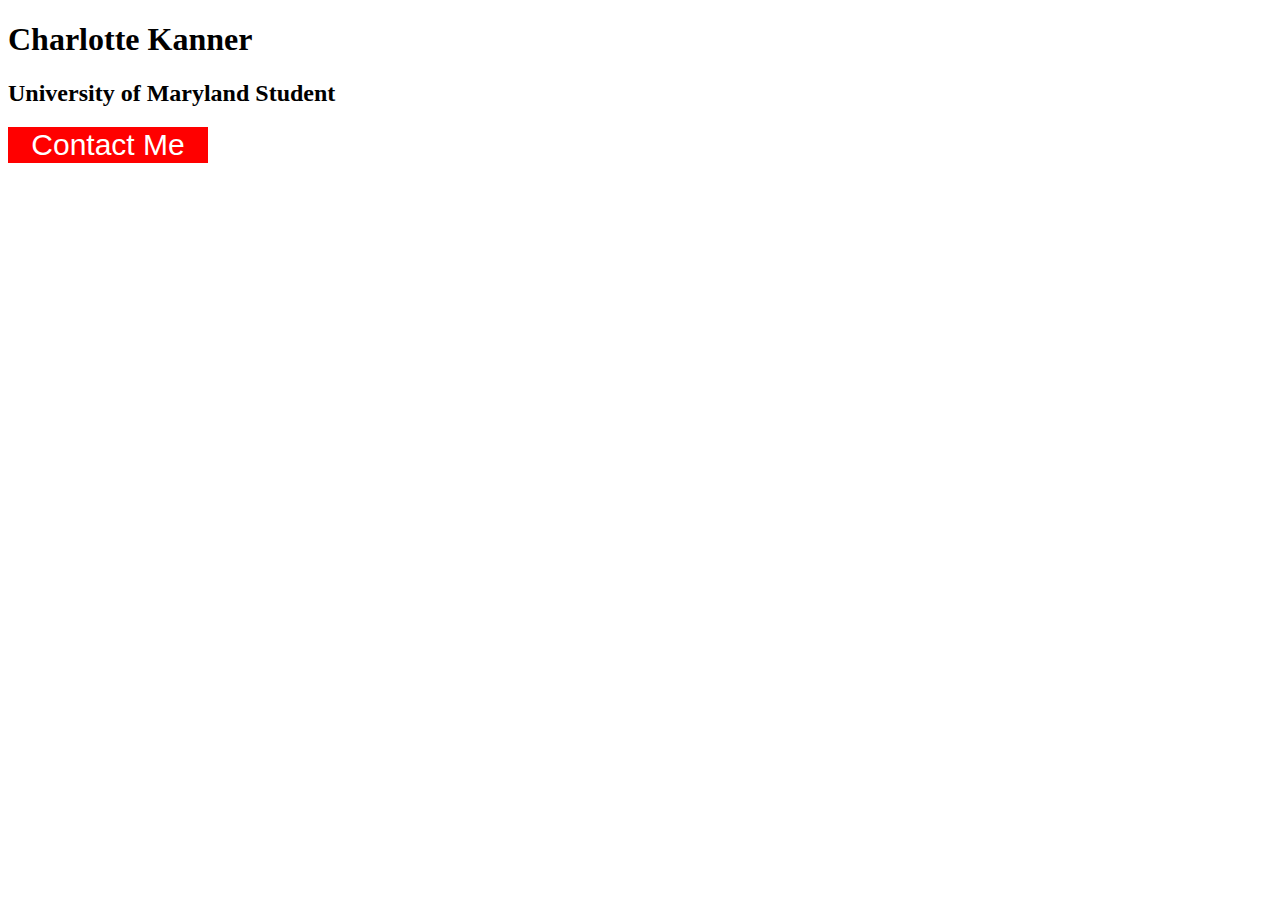
<file: button-assignment/index.html>
<!DOCTYPE html>
<html lang="en">
    <head>
        <title>YOUR NAME Button</title>
        <link href="style.css" rel="stylesheet" />
    </head>

    <h1>Charlotte Kanner</h1>
    <h2>University of Maryland Student</h2>
    <body>
        <button>Contact Me</button>
    </body>
</html>
</file>
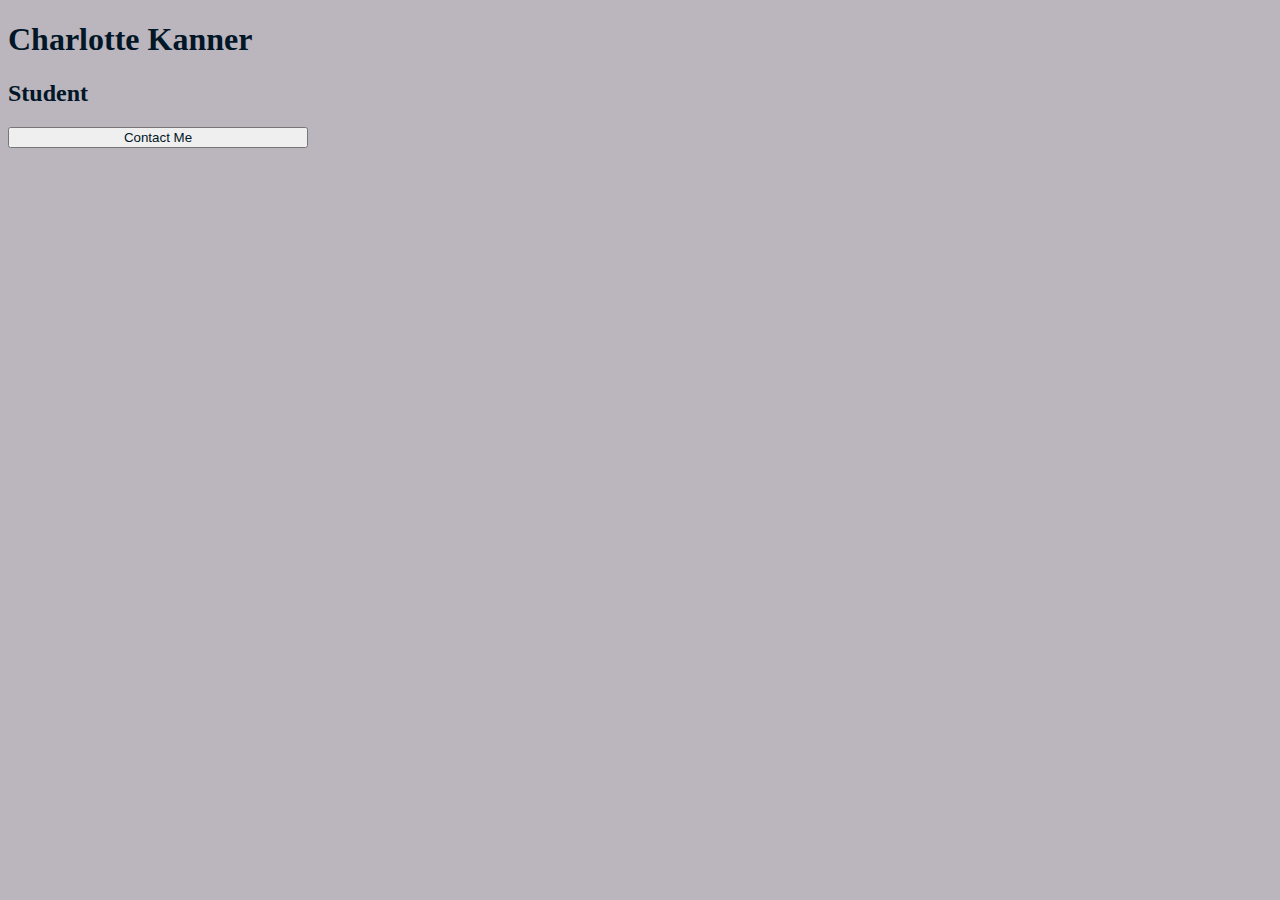
<file: contact-button-assignment/index.html>
<!DOCTYPE html>
<html lang="en">
<head>
    <link href="style.css" rel="stylesheet">
    <title>Charlotte Kanner Button</title>
</head>
    
<body>
  
   <h1>Charlotte Kanner</h1> 
   <h2>Student</h2>    
    <button>Contact Me</button>
</body>
    
</html>
</file>
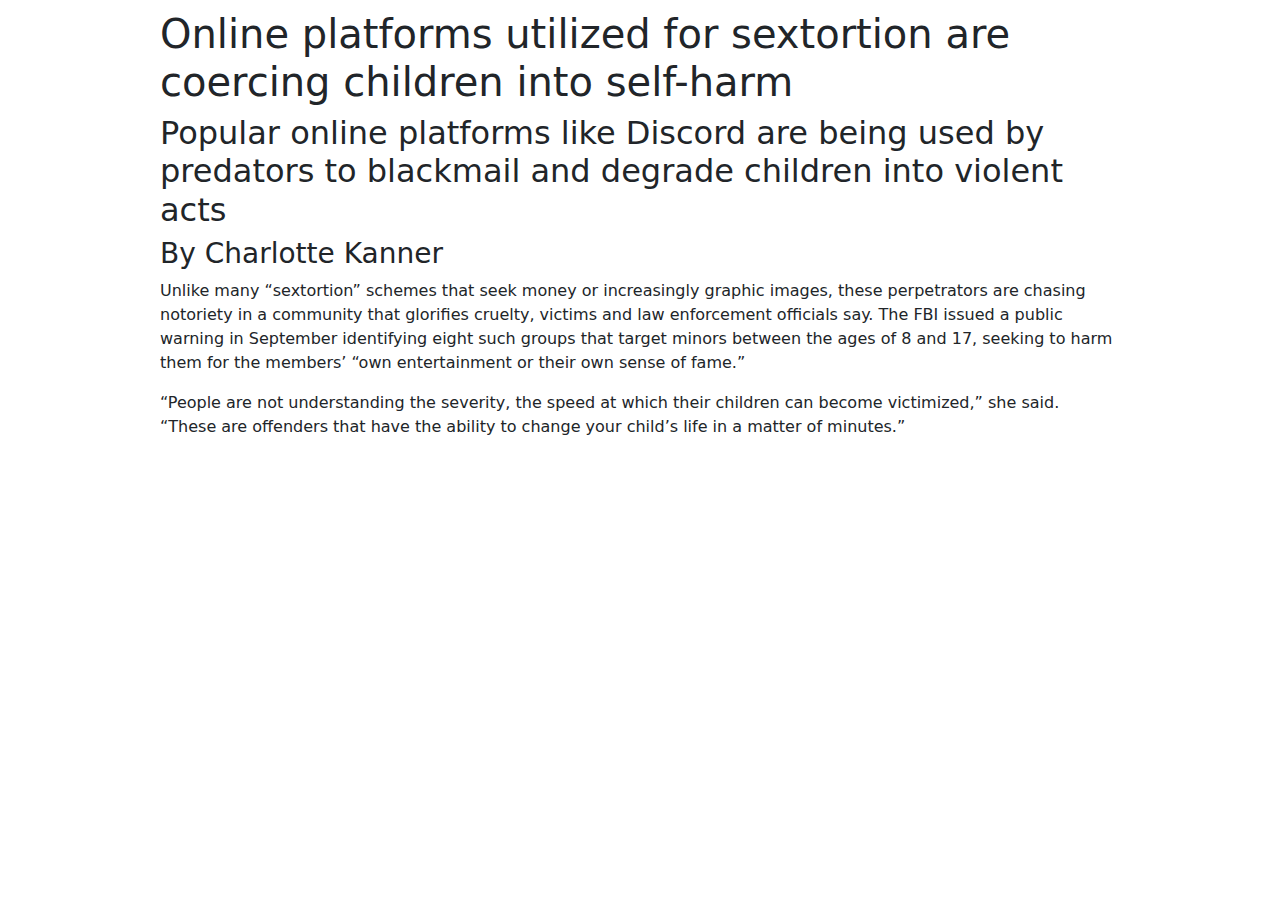
<file: data-viz-project/index.html>
<!DOCTYPE html>
<html lang="en">
 
<head>
    
    <meta charset="utf-8">
    <meta name="viewport" content="width=device-width, initial-scale=1, shrink-to-fit=no">

<!-- Bootstrap CSS -->
<link href="https://cdn.jsdelivr.net/npm/bootstrap@5.3.3/dist/css/bootstrap.min.css" rel="stylesheet" integrity="sha384-QWTKZyjpPEjISv5WaRU9OFeRpok6YctnYmDr5pNlyT2bRjXh0JMhjY6hW+ALEwIH" crossorigin="anonymous">

        <style type="text/css">
            body {
                width:75%;
                margin:auto;
                padding:10px 0px 0px 0px;
            }
        </style>    

</head>

<body>

    <h1>Online platforms utilized for sextortion are coercing children into self-harm</h1>
    <h2>Popular online platforms like Discord are being used by predators to blackmail and degrade children into violent acts</h2>
    <h3>By Charlotte Kanner</h3>
    <p>Unlike many “sextortion” schemes that seek money or increasingly graphic images, 
        these perpetrators are chasing notoriety in a community that glorifies cruelty, 
        victims and law enforcement officials say. The FBI issued a public warning in 
        September identifying eight such groups that target minors between the ages of 
        8 and 17, seeking to harm them for the members’ “own entertainment or their own 
        sense of fame.” <p>
    <p>“People are not understanding the severity, the speed at which their children 
        can become victimized,” she said. “These are offenders that have the ability 
        to change your child’s life in a matter of minutes.”</p>
   
<!--Chart embeds go here-->
    
    <div class="flourish-embed flourish-chart" data-src="visualisation/17659575"><script src="https://public.flourish.studio/resources/embed.js"></script></div>
<div class="flourish-embed flourish-chart" data-src="visualisation/17659697"><script src="https://public.flourish.studio/resources/embed.js"></script></div>    

</body>
    
</html>
</file>
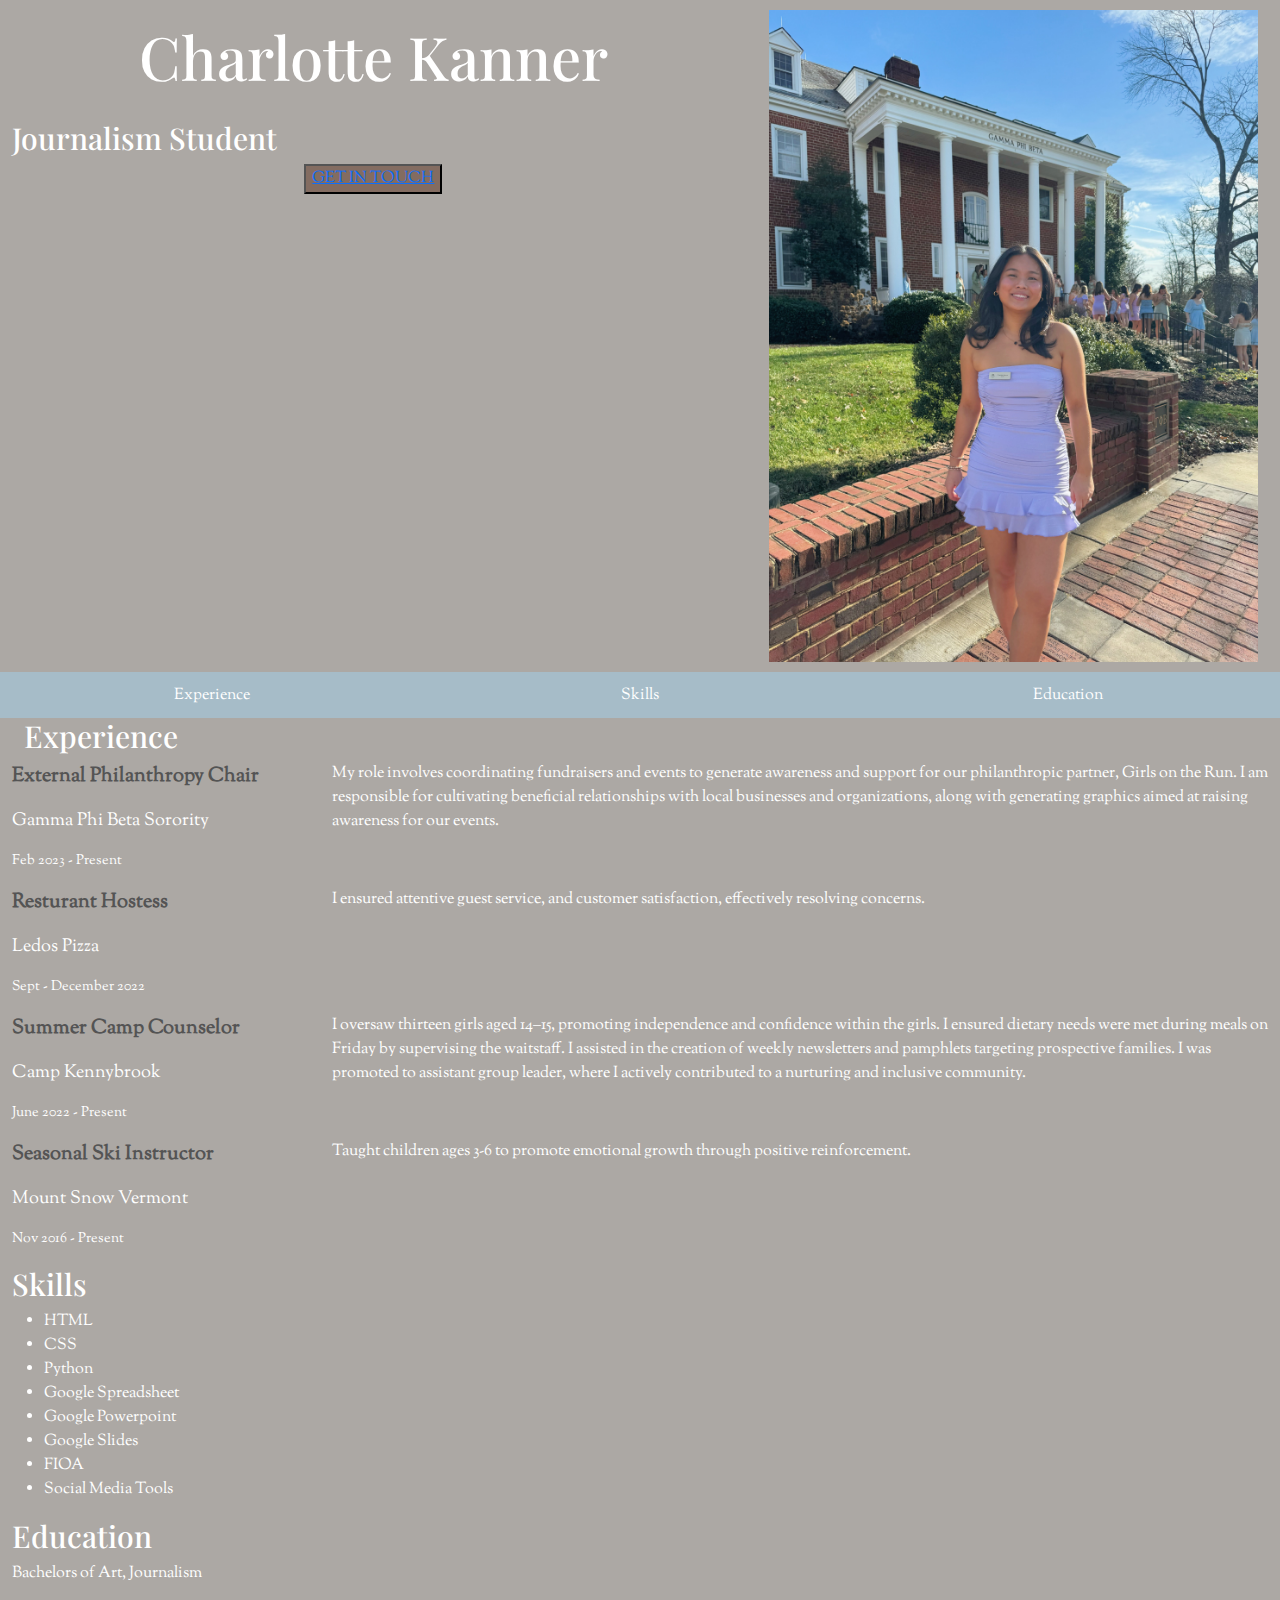
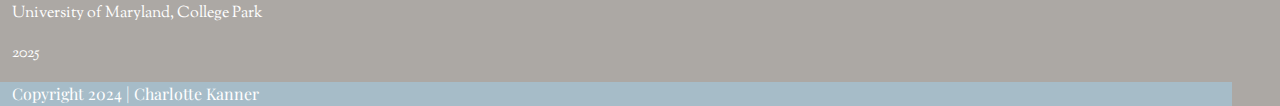
<file: online-portfolio/index.html>
<!doctype html>
<html lang="en">
    <head>
        <meta charset="UTF-8" />

        <meta name="viewport" content="width=device-width,initial-scaale=1" />

        <title>Charlotte Kanner Portfolio</title>

        <link rel="preconnect" href="https://fonts.googleapis.com" />
        <link rel="preconnect" href="https://fonts.gstatic.com" crossorigin />
        <link
            href="https://fonts.googleapis.com/css2?family=Playfair+Display:ital,wght@0,400..900;1,400..900&display=swap"
            rel="stylesheet" />

        <link rel="preconnect" href="https://fonts.googleapis.com" />
        <link rel="preconnect" href="https://fonts.gstatic.com" crossorigin />
        <link
            href="https://fonts.googleapis.com/css2?family=Playfair+Display:ital,wght@0,400..900;1,400..900&family=Sorts+Mill+Goudy:ital@0;1&display=swap"
            rel="stylesheet" />

        <link
            href="https://cdn.jsdelivr.net/npm/bootstrap@5.3.3/dist/css/bootstrap.min.css"
            rel="stylesheet"
            integrity="sha384-
QWTKZyjpPEjISv5WaRU90FeRpok6YctnYmDr5pNLyT2bRjXh0JMhjY6hW+AALEwIH"
            crossorigin="anonymous" />

        <link href="styles.css" rel="stylesheet" />
    </head>

    <body>
        <div class="container-fluid" id="topper">
            <div class="row">
                <div class="col-sm-7">
                    <h1>Charlotte Kanner</h1>
                    <h2>Journalism Student</h2>
                    <button id="button">
                        <a href="mailto: ckanner@terpmail.umd.edu"
                            >Get in Touch</a
                        >
                    </button>
                </div>
                <div class="col-sm-5">
                    <img src="IMG_2689.JPG" alt="charlotte kanner headshot" />
                </div>

                <div class="container-fluid" id="nav">
                    <div class="row">
                        <div class="col-sm-4 green">
                            <a href="#experience">Experience</a>
                        </div>

                        <div class="col-sm-4 green">
                            <a href="#skills">Skills</a>
                        </div>

                        <div class="col-sm-4 green">
                            <a href="#education">Education</a>
                        </div>
                    </div>
                </div>
            </div>

            <div class="container-fluid" id="sections">
                <div class="row">
                    <div class="col">
                        <h2 id="Experience">Experience</h2>
                    </div>
                </div>
            </div>
            <div class="row">
                <div class="col-sm-3">
                    <p class="jobtitle">External Philanthropy Chair</p>
                    <p class="joblocation">Gamma Phi Beta Sorority</p>
                    <p class="jobdate">Feb 2023 - Present</p>
                </div>
                <div class="col-sm-9">
                    <p class="jobdes">
                        My role involves coordinating fundraisers and events to
                        generate awareness and support for our philanthropic
                        partner, Girls on the Run. I am responsible for
                        cultivating beneficial relationships with local
                        businesses and organizations, along with generating
                        graphics aimed at raising awareness for our events.
                    </p>
                </div>
                <div class="col-sm-3">
                    <p class="jobtitle">Resturant Hostess</p>
                    <p class="joblocation">Ledos Pizza</p>
                    <p class="jobdate">Sept - December 2022</p>
                </div>
                <div class="col-sm-9">
                    <p class="jobdes">
                        I ensured attentive guest service, and customer
                        satisfaction, effectively resolving concerns.
                    </p>
                </div>
                <div class="col-sm-3">
                    <p class="jobtitle">Summer Camp Counselor</p>
                    <p class="joblocation">Camp Kennybrook</p>
                    <p class="jobdate">June 2022 - Present</p>
                </div>
                <div class="col-sm-9">
                    <p class="jobdes">
                        I oversaw thirteen girls aged 14–15, promoting
                        independence and confidence within the girls. I ensured
                        dietary needs were met during meals on Friday by
                        supervising the waitstaff. I assisted in the creation of
                        weekly newsletters and pamphlets targeting prospective
                        families. I was promoted to assistant group leader,
                        where I actively contributed to a nurturing and
                        inclusive community.
                    </p>
                </div>
                <div class="col-sm-3">
                    <p class="jobtitle">Seasonal Ski Instructor</p>
                    <p class="joblocation">Mount Snow Vermont</p>
                    <p class="jobdate">Nov 2016 - Present</p>
                </div>
                <div class="col-sm-9">
                    <p class="jobdes">
                        Taught children ages 3-6 to promote emotional growth
                        through positive reinforcement.
                    </p>
                </div>

                <div class="row">
                    <div class="col">
                        <h2>Skills</h2>
                    </div>
                    <div class="row">
                        <div class="col-sm-5">
                            <ul>
                                <li>HTML</li>
                                <li>CSS</li>
                                <li>Python</li>
                                <li>Google Spreadsheet</li>
                                <li>Google Powerpoint</li>
                                <li>Google Slides</li>
                                <li>FIOA</li>
                                <li>Social Media Tools</li>
                            </ul>
                        </div>
                    </div>
                </div>
                <div class="row">
                    <div class="col">
                        <h2>Education</h2>
                    </div>
                    <div class="row">
                        <div class="col-sm-7">
                            <p class="education">
                                Bachelors of Art, Journalism
                            </p>
                            <p class="education">
                                University of Maryland, College Park
                            </p>
                            <p class="education">2025</p>
                        </div>
                        <div class="container-fluid" id="footer">
                            Copyright 2024 | Charlotte Kanner
                        </div>
                    </div>
                </div>
            </div>
        </div>
    </body>
</html>
</file>
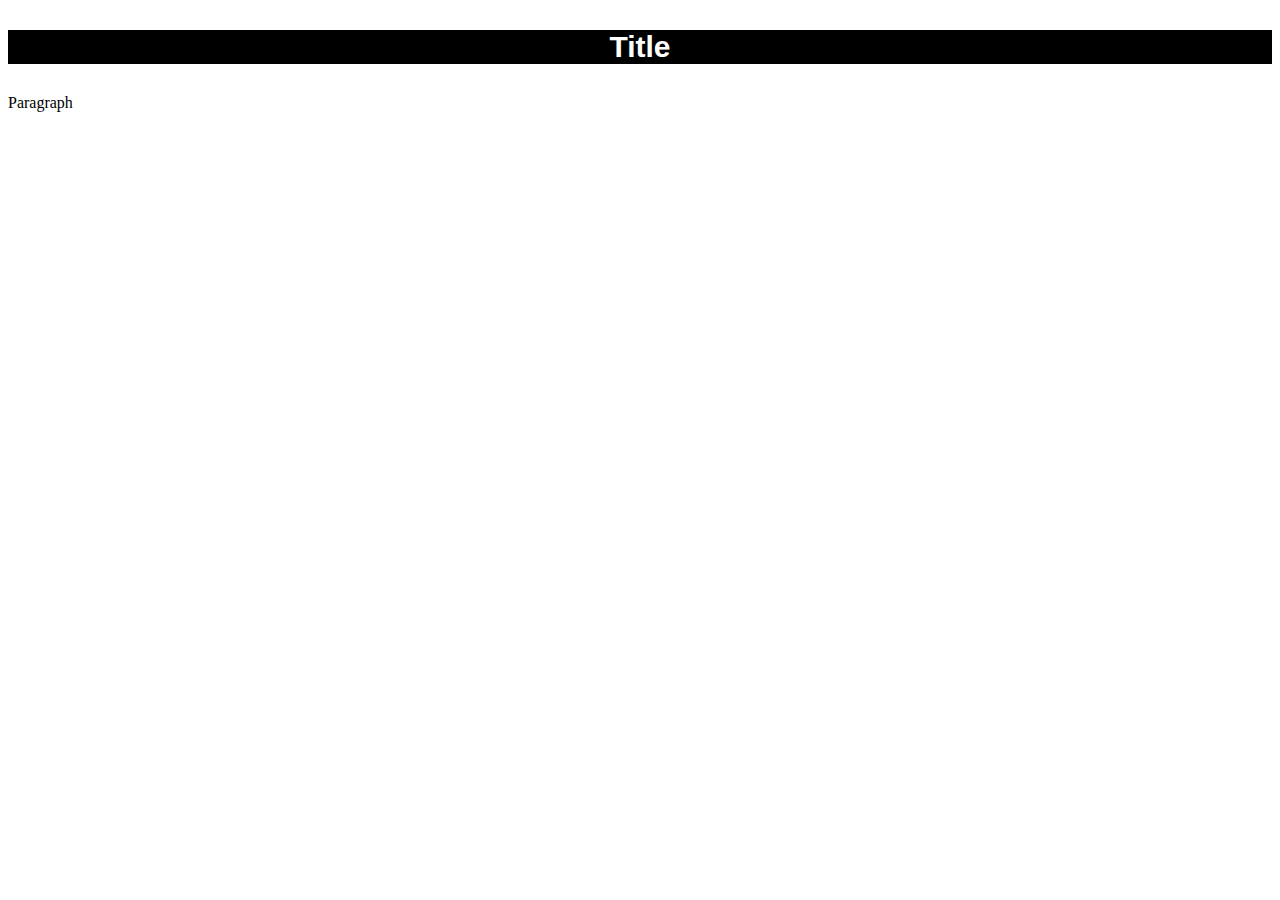
<file: styled-text.html>
<!DOCTYPE html>
<html lang="en">
<head>
    <title>Stytled Text</title>
</head>
    
<body>
    <h1> 
       <p style="font-family:Arial;font-size:30px;background-color:black; color:white; text-align:center" >Title</p>
    </h1>
     <p>Paragraph</p>
</body>
    
</html>
</file>
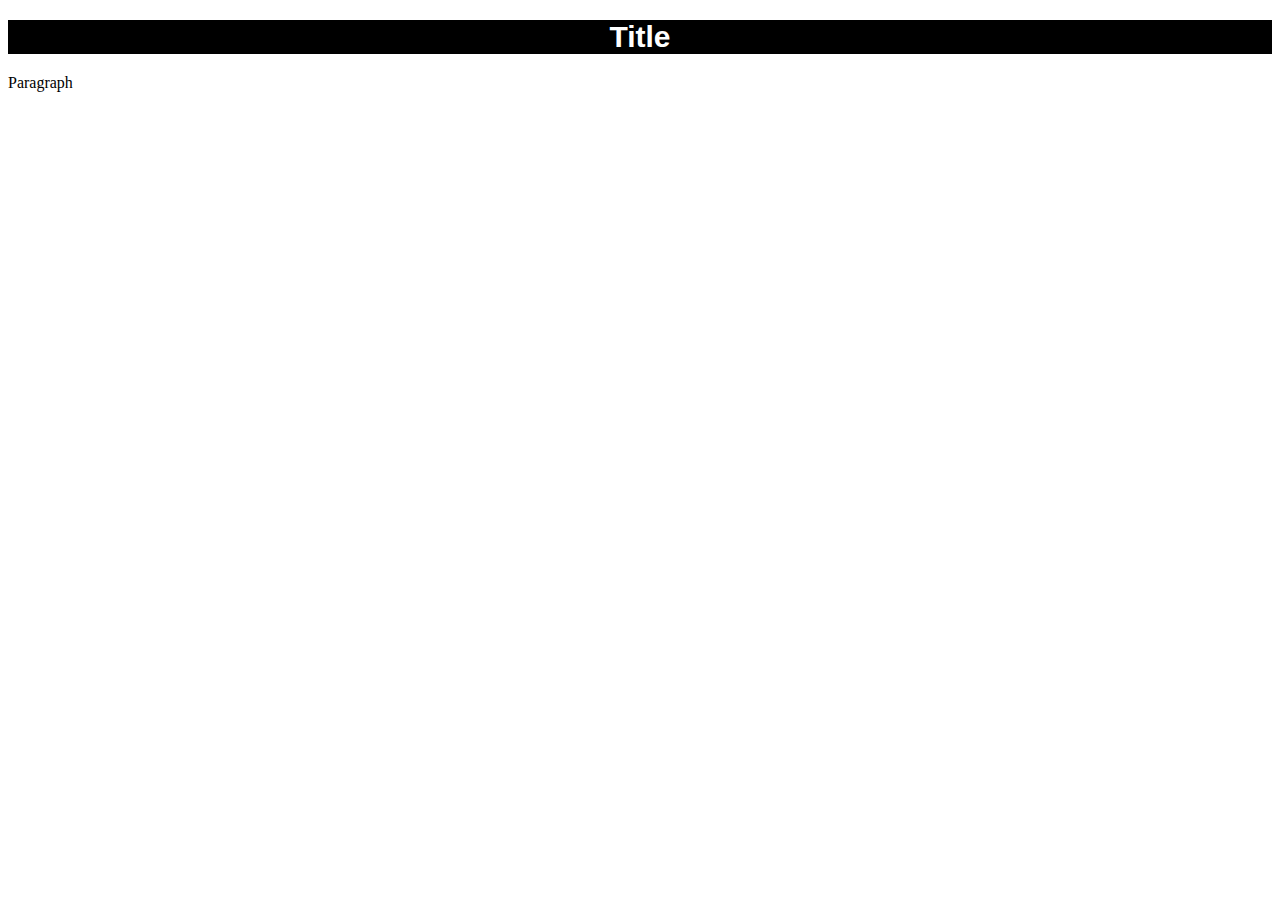
<file: styling-assignment/styled-text.html>
<!DOCTYPE html>
<html lang="en">
<head>
    <title>Stytled Text</title>
    <link href="style.css" rel="stylesheet">
</head>
<body>
    <h1> 
      Title
    </h1>
     <p>Paragraph</p>
</body>
    
</html>
</file>
<file: button-assignment/style.css>
button {
    background-color: red;
    color: white;
    font-size: 30px;
    border: none;
    width: 200px;
}
</file>
<file: contact-button-assignment/style.css>
/*
MY COLOR PALETTE
Color 1 - #F9F8F8
Color 2 - #CDD3CE
Color 3 - #BBB5BD
Color 4 - #011627
Color 5 - #36413E
*/
h1 {
    color: #011627;
  
}

h2 {
    color: #011627;
}

button:hover {
    background-color: #CDD3CE;

}

button {
        color: #011627;
        width: 300px;
    padding-top: 25x
        padding-left: 50x
        padding-bottom: 75x
        padding-right: 50x
    
}
body {
    background-color: #bbb5bd;
{
  font-family: "Playfair Display", serif;
  font-optical-sizing: auto;
  font-weight: <weight>;
  font-style: normal;
}
</file>
<file: online-portfolio/styles.css>
/*
 * BLUE = #A6BCC8
 * GREY = #ACA8A4
 * BROWN = #836C61
 * DARK GREY JOB TITLE = #545454
 */

@media {
    img {
       width: 100%;
       padding: 10px;     
     background-color: #ACA8A4
    }

    
    h1 {
    font-size: 60px;
    color: white;
    padding: 20px;
   font-family: "Playfair Display", serif;
    text-align: center; 
    }

     h2 {
            background-color: #ACA8A4;
            color: white;    
            font-family: "Playfair Display", serif; 
            font-size: 30px;
           
        }

    button {
        background-color: #836C61; 
        color: white; 
        font-family: "Sorts Mill Goudy", serif;
        text-align: center; 
        text-transform:uppercase;
        display:block;
        margin:auto;
     
    }
  
    #nav nutton{
        color:white;
    }
    
    @media (min-width: 576px) {
        h1{
            font size: 90px;

            font-family: "Playfair Display", serif;
        }   
    }
    p {
         font-family: "Sorts Mill Goudy", serif;
    }

    li {
         font-family: "Sorts Mill Goudy", serif;
        color: white;
    
    }
    
    body {
        background-color: #ACA8A4
    }
    
    
    #nav {
        padding: 10px ; 
        text-align: center; 
        background-color: #A6BCC8; 
    }
    
    #nav a {
        color: white; 
        font-family: "Sorts Mill Goudy", serif;
        text-decoration: none;
    }
    
    #nav a:hover {
        color: white; 
        font-family: "Sorts Mill Goudy", serif;
        text-decoration:underline;
    }
    
    .jobtitle{
        color: #545454; 
        font-size: 20px; 
        font-weight: bold; 
    }  
    
    .joblocation{
        color: white;
        font-size: 18px;

    }
    
    .jobdate{ 
    color: white;
        font-size: 14px; 
    }
    
    .jobdes{
        color: white;
        
    }
    
    .education{
        color:white;
    }
    
    #footer{
        color:white; 
        border: 40px ; 
         background-color: #A6BCC8; 
        font-family: "Playfair Display", serif;
        
    }
</file>
<file: styling-assignment/style.css>
h1 {
           background-color:black; 
           color:white;
           font-family:Arial;
           font-size:30px;
           text-align:center
        }
</file>
